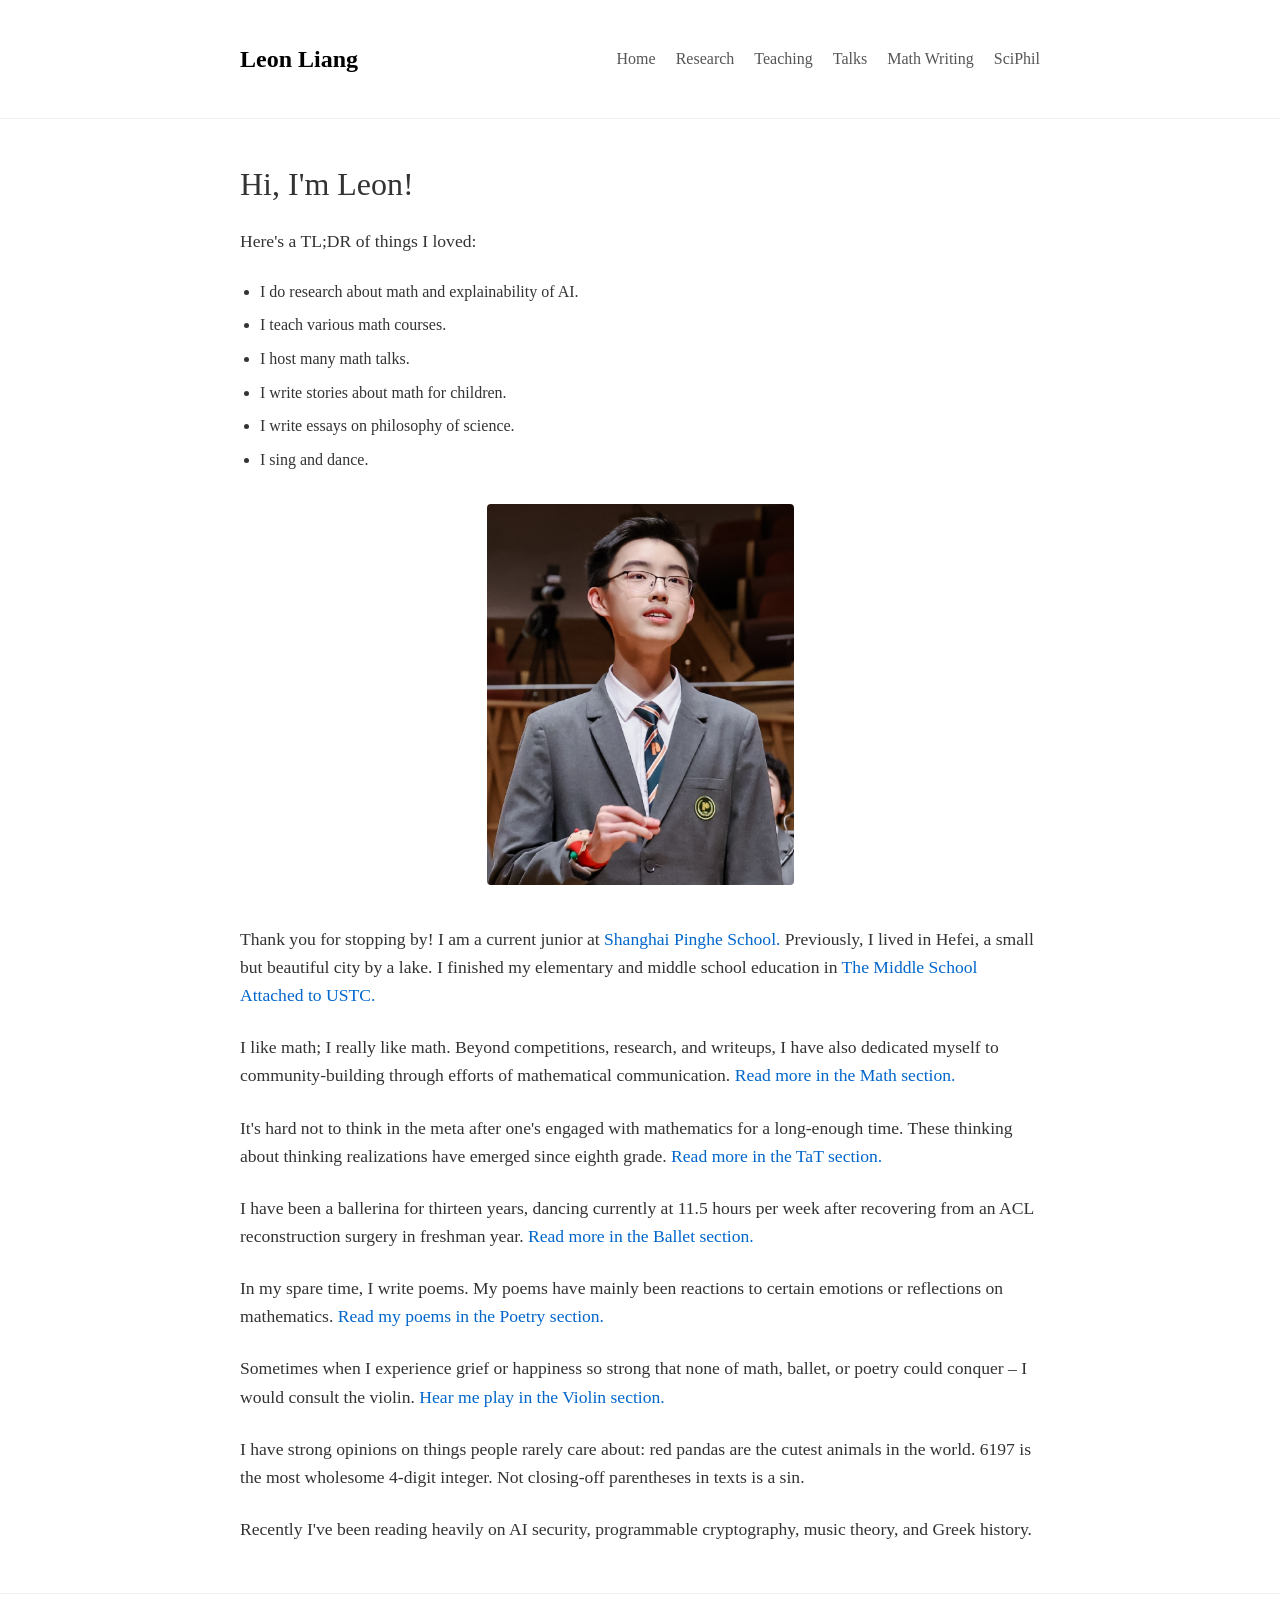
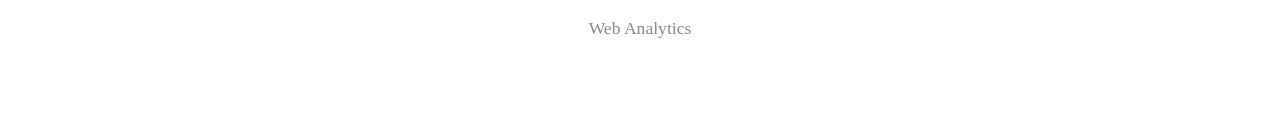
<file: index.html>
<!DOCTYPE html>
<html lang="en">
<head>
    <meta charset="UTF-8">
    <meta name="viewport" content="width=device-width, initial-scale=1.0">
    <title>Jianhe Liang </title>
    <link rel="stylesheet" href="style.css">
</head>
<body>

    <header>
        <div class="container header-content">
            <div class="logo">Leon Liang</div>
            <nav>
                <ul>
                    <li><a href="#">Home</a></li>
                    <li><a href="pages/research.html">Research</a></li>
                    <li><a href="pages/teaching.html">Teaching</a></li>
                    <li><a href="pages/talks.html">Talks</a></li>
                    <li><a href="pages/writing.html">Math Writing</a></li>
                    <li><a href="pages/phil.html">SciPhil</a></li>
                    
                </ul>
            </nav>
        </div>
    </header>

    <main class="container">
        
        <section class="intro">
            <h1>Hi, I'm Leon! </h1>
            <p>Here's a TL;DR of things I loved:</p>
            <ul class="tldr-list">
                <li>I do research about math and explainability of AI.</li>
                <li>I teach various math courses.</li>
                <li>I host many math talks.</li>
                <li>I write stories about math for children.</li>
                <li>I write essays on philosophy of science.</li>
                <li>I sing and dance.</li>
            </ul>
        </section>

        <div class="profile-photo">
            <img src="autobio.png" alt="2025 Concert Choir Singing">
        </div>

        <section class="bio">
            <p>Thank you for stopping by! I am a current junior at <a href="https://www.shphschool.com" target="_blank" class="text-link">Shanghai Pinghe School.</a> Previously, I lived in Hefei, a small but beautiful city by a lake. I finished my elementary and middle school education in <a href="https://kdfz.ustc.edu.cn" target="_blank" class="text-link">The Middle School Attached to USTC.</a>

        <section class="interests">
            <div class="interest-block">
                <p>I like math; I really like math. Beyond competitions, research, and writeups, I have also dedicated myself to community-building through efforts of mathematical communication. <a href="#">Read more in the Math section.</a></p>
            </div>

            <div class="interest-block">
                <p>It's hard not to think in the meta after one's engaged with mathematics for a long-enough time. These thinking about thinking realizations have emerged since eighth grade. <a href="#">Read more in the TaT section.</a></p>
            </div>

            <div class="interest-block">
                <p>I have been a ballerina for thirteen years, dancing currently at 11.5 hours per week after recovering from an ACL reconstruction surgery in freshman year. <a href="#">Read more in the Ballet section.</a></p>
            </div>

            <div class="interest-block">
                <p>In my spare time, I write poems. My poems have mainly been reactions to certain emotions or reflections on mathematics. <a href="#">Read my poems in the Poetry section.</a></p>
            </div>
            
            <div class="interest-block">
                <p>Sometimes when I experience grief or happiness so strong that none of math, ballet, or poetry could conquer – I would consult the violin. <a href="#">Hear me play in the Violin section.</a></p>
            </div>
        </section>

        <section class="fun-facts">
            <p>I have strong opinions on things people rarely care about: red pandas are the cutest animals in the world. 6197 is the most wholesome 4-digit integer. Not closing-off parentheses in texts is a sin.</p>
        </section>

        <section class="reading-list">
            <p>Recently I've been reading heavily on AI security, programmable cryptography, music theory, and Greek history.</p>
        </section>

    </main>

    <footer>
        <div class="container">
            <p>Web Analytics</p>
        </div>
    </footer>

</body>
</html>
</file>
<file: style.css>
/* General Reset */
body, h1, h2, p, ul, li {
    margin: 0;
    padding: 0;
    box-sizing: border-box;
}

body {
    font-family: "Georgia", "Times New Roman", serif; /* Academic/Personal feel */
    line-height: 1.6;
    color: #333;
    background-color: #fff;
    padding-bottom: 50px;
}

/* Layout Utility */
.container {
    max-width: 800px; /* Limits width to keep text readable like a book */
    margin: 0 auto;
    padding: 0 20px;
}

/* Header & Navigation */
header {
    padding: 40px 0;
    border-bottom: 1px solid #eee; /* Subtle separation */
    margin-bottom: 40px;
}

.header-content {
    display: flex;
    justify-content: space-between;
    align-items: center;
    flex-wrap: wrap; /* Responsive wrapping */
}

.logo {
    font-size: 1.5rem;
    font-weight: bold;
    color: #000;
}

nav ul {
    list-style: none;
    display: flex;
    gap: 20px;
}

nav a {
    text-decoration: none;
    color: #555;
    font-size: 1rem;
}

nav a:hover {
    color: #000;
    text-decoration: underline;
}

/* Main Content Typography */
h1 {
    font-size: 2rem;
    margin-bottom: 1rem;
    font-weight: normal;
}

p {
    margin-bottom: 1.5rem;
    font-size: 1.1rem;
}

a {
    color: #0066cc; /* Classic link blue */
    text-decoration: none;
}

a:hover {
    text-decoration: underline;
}

/* Specific Sections */
.tldr-list {
    margin-left: 20px;
    margin-bottom: 2rem;
}

.tldr-list li {
    margin-bottom: 0.5rem;
}

.profile-photo {
    margin-bottom: 2rem;
    text-align: center; /* Center the image */
}

.profile-photo img {
    max-width: 100%;
    height: auto;
    border-radius: 4px; /* Slight rounding looks nice */
}

.interest-block {
    margin-bottom: 1.5rem;
}

/* Footer */
footer {
    margin-top: 50px;
    padding-top: 20px;
    border-top: 1px solid #eee;
    text-align: center;
    font-size: 0.9rem;
    color: #888;
}

/* Mobile Responsiveness */
@media (max-width: 600px) {
    .header-content {
        flex-direction: column;
        align-items: flex-start;
    }

    nav ul {
        flex-wrap: wrap;
        margin-top: 15px;
        gap: 10px;
    }
}
</file>
